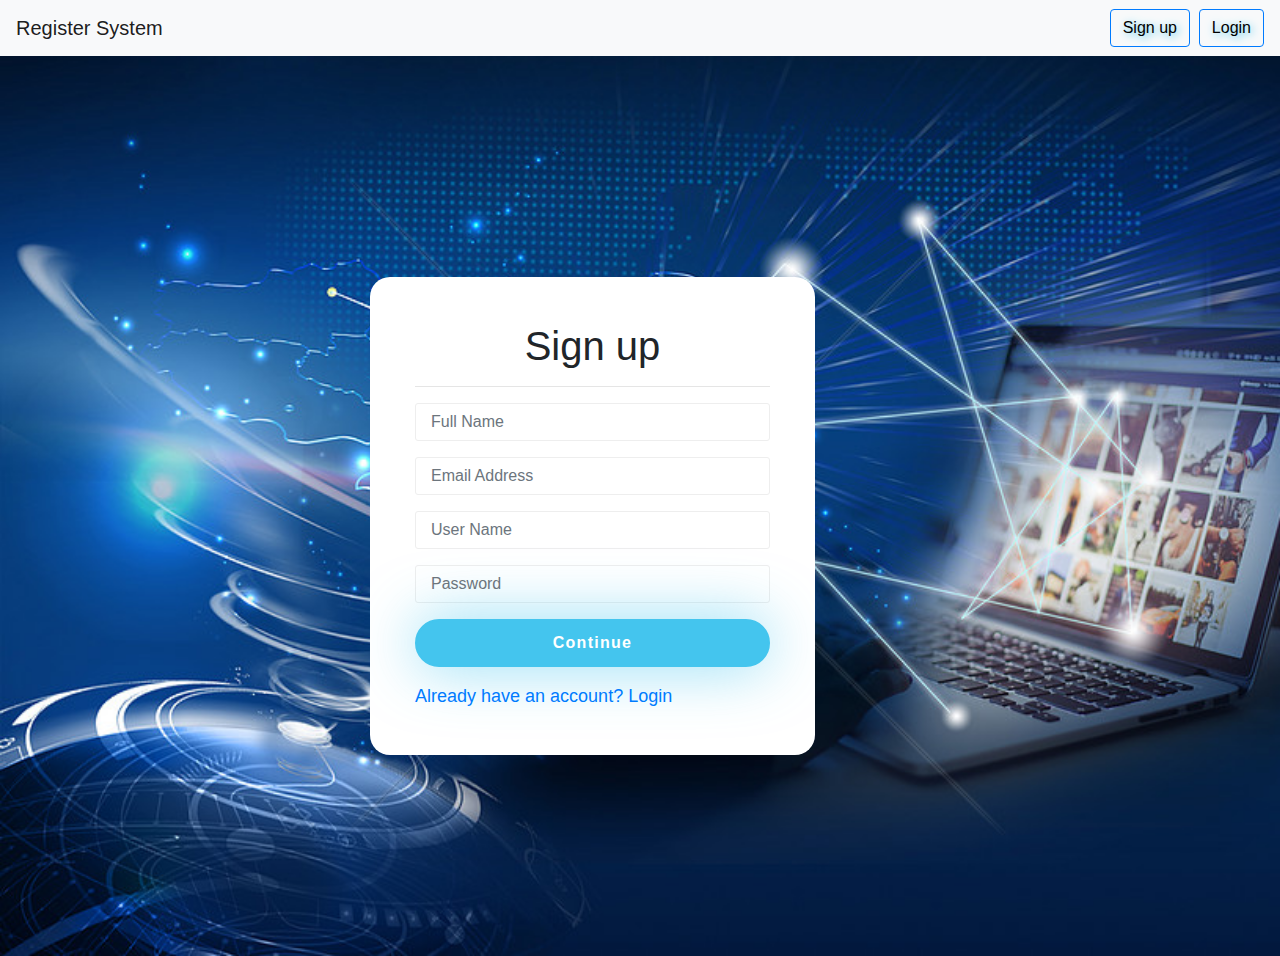
<file: index.html>
<!DOCTYPE html>
<html lang="en">

<head>
    <meta charset="UTF-8">
    <meta http-equiv="X-UA-Compatible" content="IE=edge">
    <meta name="viewport" content="width=device-width, initial-scale=1.0">
    <title>Sign up</title>
    <link rel="stylesheet" href="https://stackpath.bootstrapcdn.com/bootstrap/4.1.1/css/bootstrap.min.css">
    <script src="https://stackpath.bootstrapcdn.com/bootstrap/4.1.1/js/bootstrap.bundle.min.js"></script>
    <script src="https://cdnjs.cloudflare.com/ajax/libs/jquery/3.2.1/jquery.min.js"></script>
    <link rel="stylesheet" href="style.css">
</head>
<body>
    <nav class="navbar navbar-expand-lg navbar-light bg-light">
        <a class="navbar-brand" href="#">Register System</a>
        <div class="collapse navbar-collapse d-flex justify-content-end" id="navbarTogglerDemo03">
            <form class="form-inline my-2 my-lg-0">
                <button class="btn btn-outline-primary" type="submit"><a class="btn-link" href="index.html">Sign
                        up</a></button>&nbsp;&nbsp;
                <button class="btn btn-outline-primary"><a class="btn-link" href="login.html">Login</a></button>
            </form>
        </div>
    </nav>
    <div class="background">
        <div class="padding container d-flex justify-content-center">
            <div class="signup">
                <div id="Signup" class="col-md-10 col-md-offset-1">
                    <form class="signup-form">
                        <h1 class="text-center">Sign up</h1>
                        <hr>
                        <div class="form-group"> <input type="text" class="form-control" placeholder="Full Name"
                                required="required"></div>
                        <div class="form-group"> <input type="email" class="form-control" placeholder="Email Address"
                                required="required"> </div>
                        <div class="form-group"> <input type="text" class="form-control" placeholder="User Name"
                                required="required"> </div>
                        <div class="form-group"> <input type="password" class="form-control" placeholder="Password"
                                required="required"> </div>
                        <div class="form-group text-center"> <button type="submit" class="btn btn-blue btn-block">Continue</button> </div>
                        <a href="login.html" id="linkLogin">Already have an account? Login</a>
                    </form>
                </div>
            </div>
        </div>
    </div>
</body>

</html>
</file>
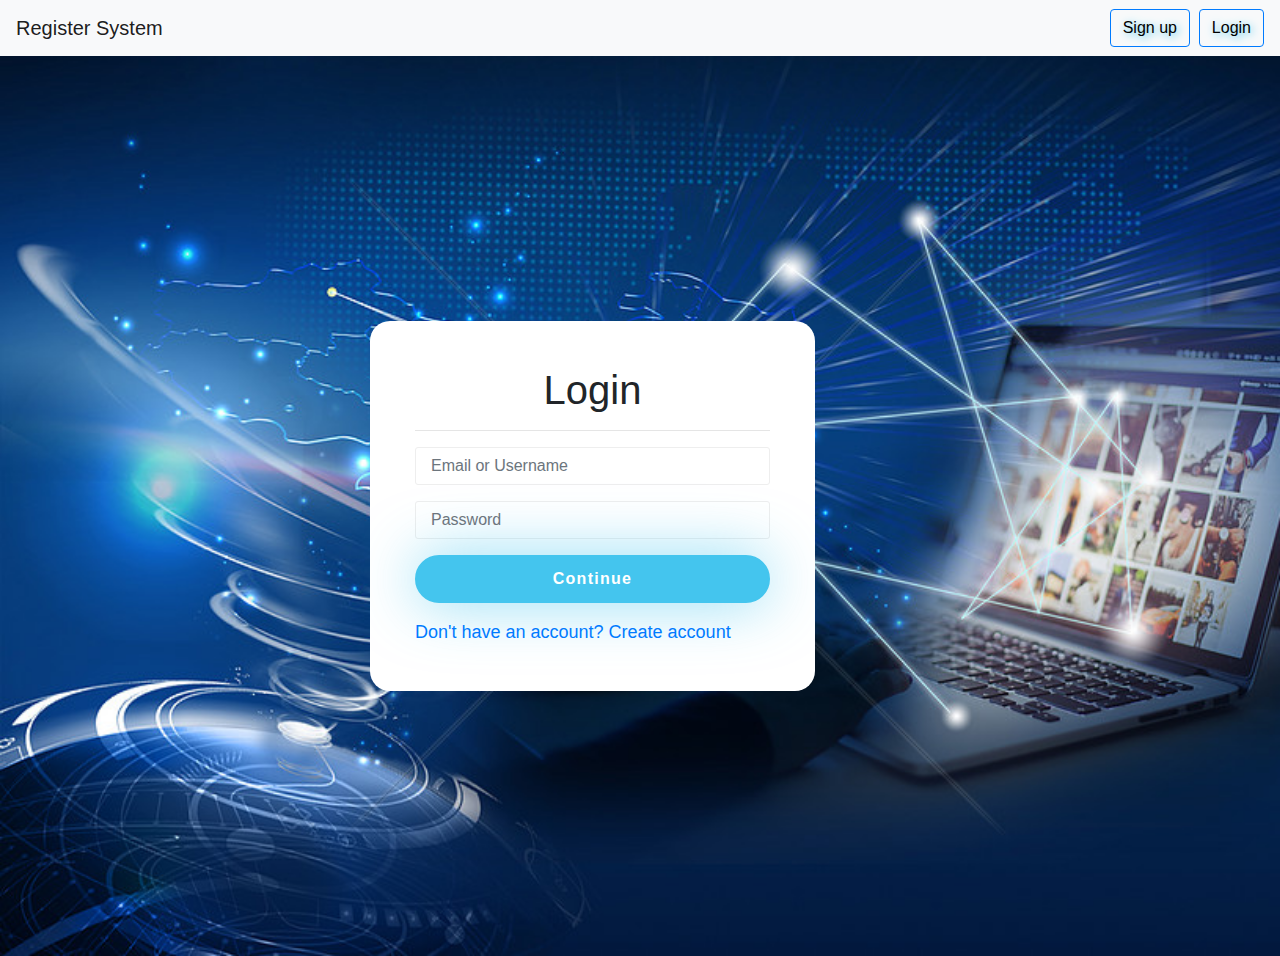
<file: login.html>
<!DOCTYPE html>
<html lang="en">

<head>
    <meta charset="UTF-8">
    <meta http-equiv="X-UA-Compatible" content="IE=edge">
    <meta name="viewport" content="width=device-width, initial-scale=1.0">
    <title>Sign up</title>
    <!-- <link rel="stylesheet" href="main.css"> -->
    <link rel="stylesheet" href="https://stackpath.bootstrapcdn.com/bootstrap/4.1.1/css/bootstrap.min.css">
    <script src="https://stackpath.bootstrapcdn.com/bootstrap/4.1.1/js/bootstrap.bundle.min.js"></script>
    <script src="https://cdnjs.cloudflare.com/ajax/libs/jquery/3.2.1/jquery.min.js"></script>
    <link rel="stylesheet" href="style.css">
</head>

<body>
    <nav class="navbar navbar-expand-lg navbar-light bg-light">
        <a class="navbar-brand" href="#">Register System</a>
        <div class="collapse navbar-collapse d-flex justify-content-end" id="navbarTogglerDemo03">
            <form class="form-inline my-2 my-lg-0">
                <button class="btn btn-outline-primary" type="submit"><a class="btn-link" href="index.html">Sign
                        up</a></button>&nbsp;&nbsp;
                <button class="btn btn-outline-primary"><a class="btn-link" href="login.html">Login</a></button>
            </form>
        </div>
    </nav>

    <div class="background">
        <div class="padding container d-flex justify-content-center">
            <div class="login">
                <div id="Login" class="col-md-10 col-md-offset-1">
                    <form class="signup-form">
                        <h1 class="text-center">Login</h1>
                        <hr>
                        <div class="form-group"> <input type="email" class="form-control"
                                placeholder="Email or Username" required="required"> </div>
                        <div class="form-group"> <input type="password" class="form-control" placeholder="Password"
                                required="required"> </div>
                        <div class="form-group text-center"> <button type="submit "
                                class="btn btn-blue btn-block">Continue</button> </div>
                        <a href="index.html" id="linkSignup">Don't have an account? Create account</a>
                    </form>
                </div>
            </div>
        </div>
    </div>

    </div>

</body>

</html>
</file>
<file: style.css>
.signup {
    width: 570px;
    margin-bottom: -20px;
}

.login {
    width: 570px;
}

.padding {
    padding: 5rem !important
}

.btn-link {
    text-decoration: none;
    color: black;
    text-shadow: 2px 2px 8px #44c5ee;
}

.btn-link:hover {
    text-decoration: none;
    font-weight: bold;
    color: #fff;
    text-shadow: 2px 2px 8px #44c5ee;
}

.signup-form {
    background-color: #fff;
    padding: 45px;
    border-radius: 20px
}

h2 {
    font-size: 36px;
    letter-spacing: 0.08em
}

.signup-form .form-control {
    font-size: 16px;
    padding: 10px 15px;
    color: #555;
    background-color: #fff;
    border-radius: 3px
}

.signup-form input {
    border: 1px solid #eee;
    height: 38px;
    box-shadow: none !important
}

.btn-blue {
    background: #44c5ee;
    padding: 10px 28px;
    border: 2px solid #44c5ee;
    color: #fff;
    border-radius: 50px;
    font-weight: 700;
    letter-spacing: 0.08em;
    -webkit-transition: 0.5s all;
    transition: 0.5s all;
    box-shadow: 0px 0px 60px 0px rgba(68, 197, 238, 0.6);
    outline: none !important
}

.btn-blue:hover,
.btn-blue:focus,
.btn-blue:active {
    background: #fff;
    color: #496174
}

.form--hide {
    display: none;
}

.background {
    margin: 0;
    height: 100vh;
    display: flex;
    align-items: center;
    justify-items: center;
    font-size: 18px;
    background: url(./images/background.jpg);
    background-size: cover;
}
</file>
